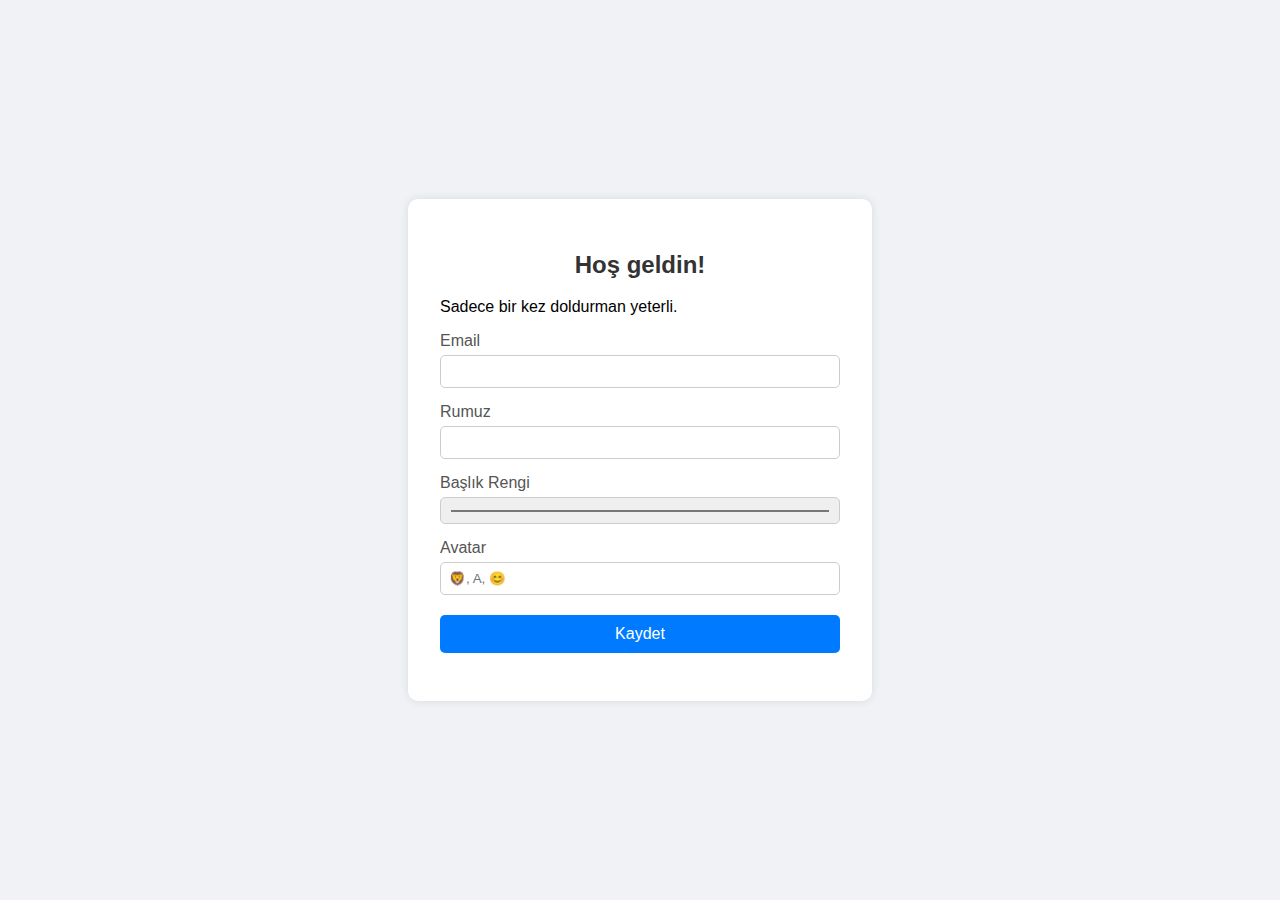
<file: registration.html>
<html lang="en">
<head>
  <meta charset="UTF-8">
  <meta name="viewport" content="width=device-width, initial-scale=1.0">
  <title>Registration</title>
  <link rel="stylesheet" href="registration.css">
</head>
<body>
  <div class="registration-container">
    <h2>Hoş geldin!</h2>
    <p>Sadece bir kez doldurman yeterli.</p>
    <form id="registration-form">
      <label for="email">Email</label>
      <input type="email" id="email" required>

      <label for="nickname">Rumuz</label>
      <input type="text" id="nickname" maxlength="20" required>

      <label for="color">Başlık Rengi</label>
      <input type="color" id="color" value="#007BFF">

      <label for="avatar">Avatar</label>
      <input type="text" id="avatar" inputmode="text" pattern=".*\S.*" required placeholder="🦁, A, 😊">

      <button type="submit">Kaydet</button>
    </form>
  </div>

  <script src="registration.js"></script>
</body>
</html>
</file>
<file: registration.css>
body {
  font-family: Arial, sans-serif;
  background: #f0f2f5;
  display: flex;
  justify-content: center;
  align-items: center;
  height: 100vh;
  margin: 0;
}

.registration-container {
  background: white;
  padding: 2rem;
  border-radius: 10px;
  box-shadow: 0 0 10px rgba(0, 0, 0, 0.1);
  width: 100%;
  max-width: 400px;
}

.registration-container h2 {
  text-align: center;
  color: #333;
}

.registration-container label {
  display: block;
  margin-top: 15px;
  color: #555;
}

.registration-container input[type="email"],
.registration-container input[type="text"],
.registration-container input[type="color"] {
  width: 100%;
  padding: 8px;
  margin-top: 5px;
  border: 1px solid #ccc;
  border-radius: 5px;
  box-sizing: border-box;
}

.registration-container button {
  width: 100%;
  margin-top: 20px;
  padding: 10px;
  background-color: #007BFF;
  color: white;
  border: none;
  border-radius: 5px;
  cursor: pointer;
  font-size: 16px;
}

.registration-container button:hover {
  background-color: #0056b3;
}
</file>
